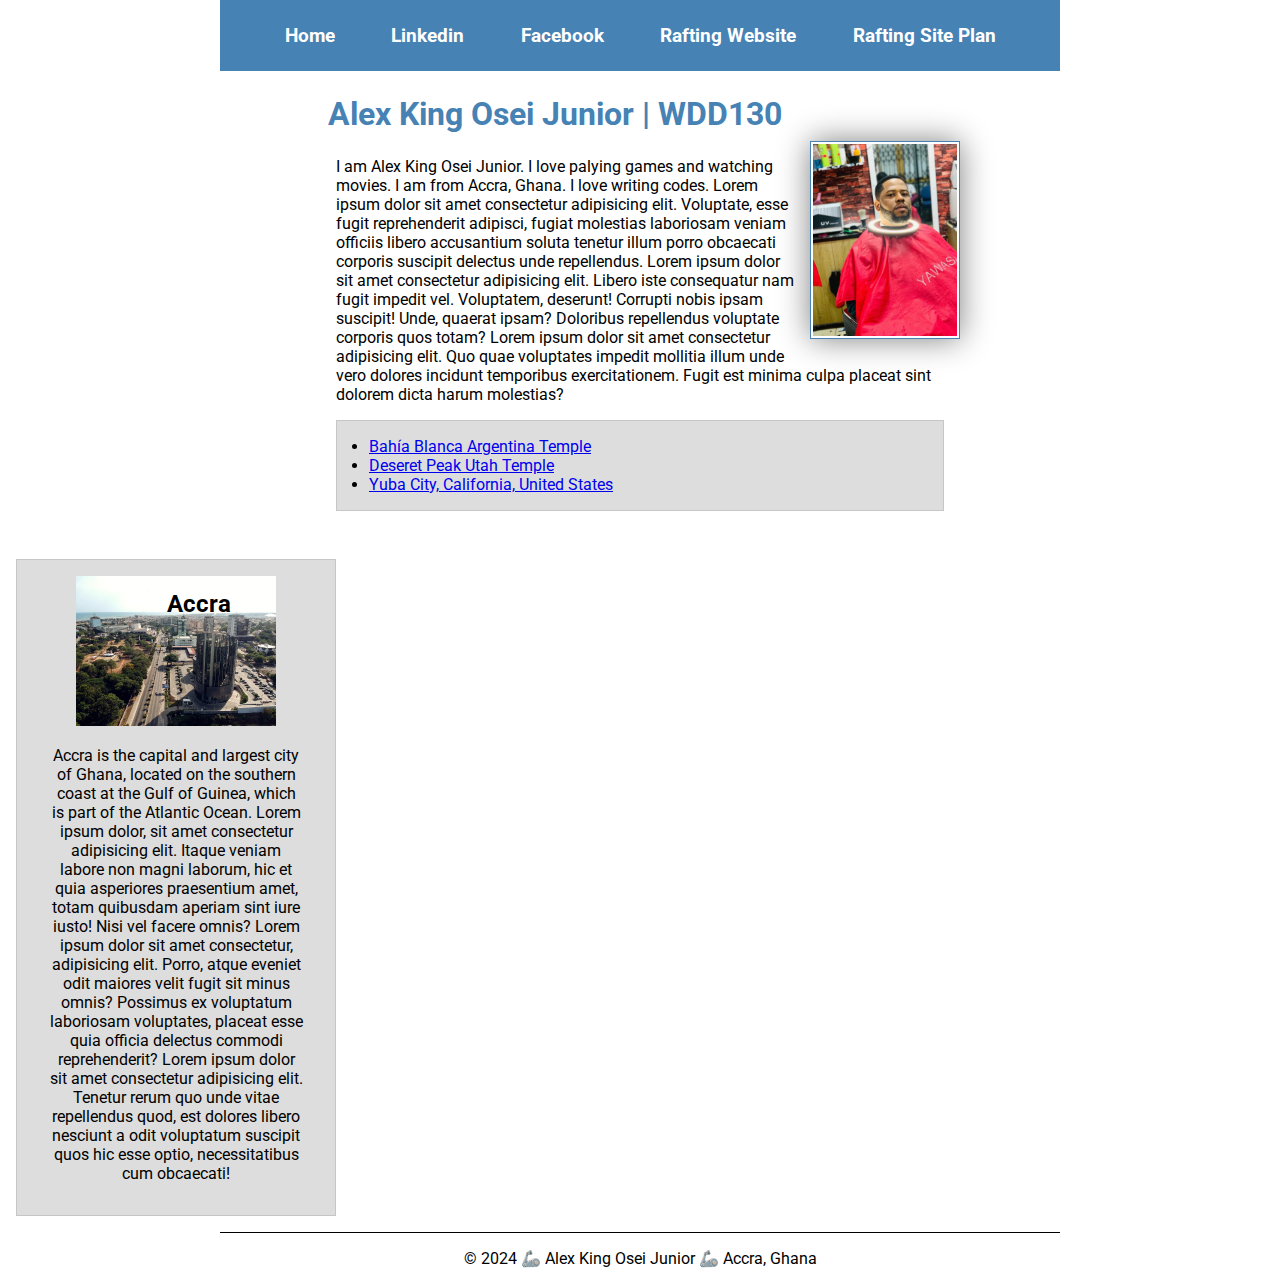
<file: index.html>
<!DOCTYPE html>
<html lang="en">
<!-- Updated yesterday -->
<head>
    <meta charset="UTF-8">
    <meta name="viewport" content="width=device-width, initial-scale=1.0">
    <meta name="description" content="Alex Osei's BYU WDD130 course homepage">
    <title>Alex King Osei Junior | WDD 130</title>
    <meta name="author" content="Alex King Osei Junior">
    <link rel="stylesheet" type="text/css" href="styles/styles.css">
    <link rel="preconnect" href="https://fonts.googleapis.com" crossorigin>
    <link rel="preconnect" href="https://fonts.gstatic.com" crossorigin>
    <link rel="stylesheet" type="text/css" href="https://fonts.googleapis.com/css2?family=Roboto&display=swap">
</head>
<body>
    <header>
        <nav>
            <a href="#">Home</a>
            <a href="https://www.linkedin.com/in/alex-osei-9a111a1b2/?lipi=urn%3Ali%3Apage%3Aprofile_common_profile_index%3Bfdef8613-1549-4d7d-bf52-ff34095c4c01">Linkedin</a>
            <a href="facebook.com">Facebook</a>
            <a href="wwr/">Rafting Website</a>
            <a href="wwr/site-plan-rafting.html">Rafting Site Plan</a>
        </nav>
    </header>
    <div class="grid">
        <main>
            <h1>Alex King Osei Junior | WDD130</h1>
            <img src="images/profile.jpg" alt="Hello, I'm Alex." width="200">
            <p>I am Alex King Osei Junior. I love palying games and watching movies. I am from Accra, Ghana. I love writing codes. Lorem ipsum dolor sit amet consectetur adipisicing elit. Voluptate, esse fugit reprehenderit adipisci, fugiat molestias laboriosam veniam officiis libero accusantium soluta tenetur illum porro obcaecati corporis suscipit delectus unde repellendus. Lorem ipsum dolor sit amet consectetur adipisicing elit. Libero iste consequatur nam fugit impedit vel. Voluptatem, deserunt! Corrupti nobis ipsam suscipit! Unde, quaerat ipsam? Doloribus repellendus voluptate corporis quos totam? Lorem ipsum dolor sit amet consectetur adipisicing elit. Quo quae voluptates impedit mollitia illum unde vero dolores incidunt temporibus exercitationem. Fugit est minima culpa placeat sint dolorem dicta harum molestias?</p>
            <ul class="box indent">
                <li><a href="https://www.churchofjesuschrist.org/temples/details/bahia-blanca-argentina-temple?lang=eng" target="blank">Bahía Blanca Argentina Temple</a></li>
                <li><a href="https://www.churchofjesuschrist.org/temples/details/deseret-peak-utah-temple?lang=eng" target="blank">Deseret Peak Utah Temple</a></li>
                <li><a href="https://www.churchofjesuschrist.org/temples/details/feather-river-california-temple?lang=eng" target="blank">Yuba City, California, United States</a></li>
            </ul>
        </main>
    </div>
    <aside class="box">
        <h2>Accra</h2>
        <img src="images/accra.webp" alt="Accra Landscape" >
        <p>Accra is the capital and largest city of Ghana, located on the southern coast at the Gulf of Guinea, which is part of the Atlantic Ocean. Lorem ipsum dolor, sit amet consectetur adipisicing elit. Itaque veniam labore non magni laborum, hic et quia asperiores praesentium amet, totam quibusdam aperiam sint iure iusto! Nisi vel facere omnis? Lorem ipsum dolor sit amet consectetur, adipisicing elit. Porro, atque eveniet odit maiores velit fugit sit minus omnis? Possimus ex voluptatum laboriosam voluptates, placeat esse quia officia delectus commodi reprehenderit? Lorem ipsum dolor sit amet consectetur adipisicing elit. Tenetur rerum quo unde vitae repellendus quod, est dolores libero nesciunt a odit voluptatum suscipit quos hic esse optio, necessitatibus cum obcaecati!</p>
    </aside>
    <footer>
        <p>&copy; 2024 🦾 Alex King Osei Junior 🦾 Accra, Ghana</p>
    </footer>
</body>
</html>
</file>
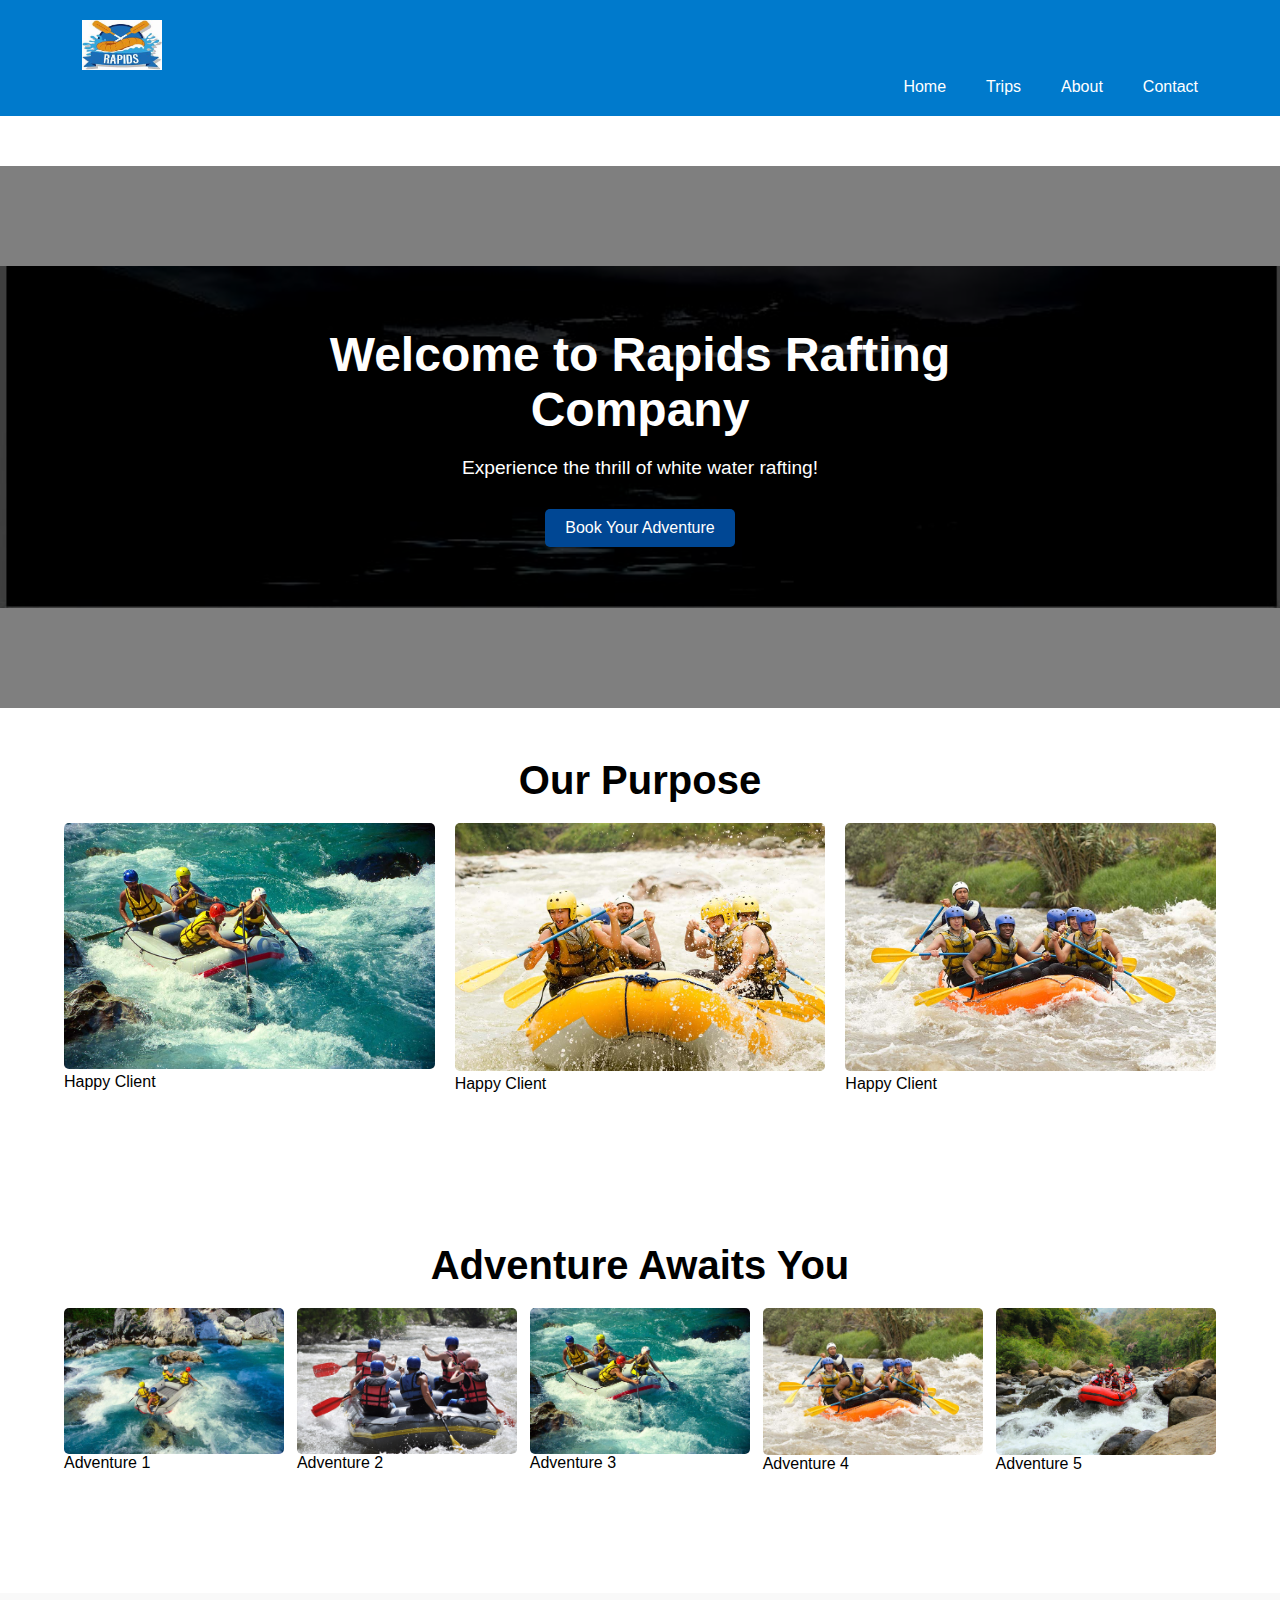
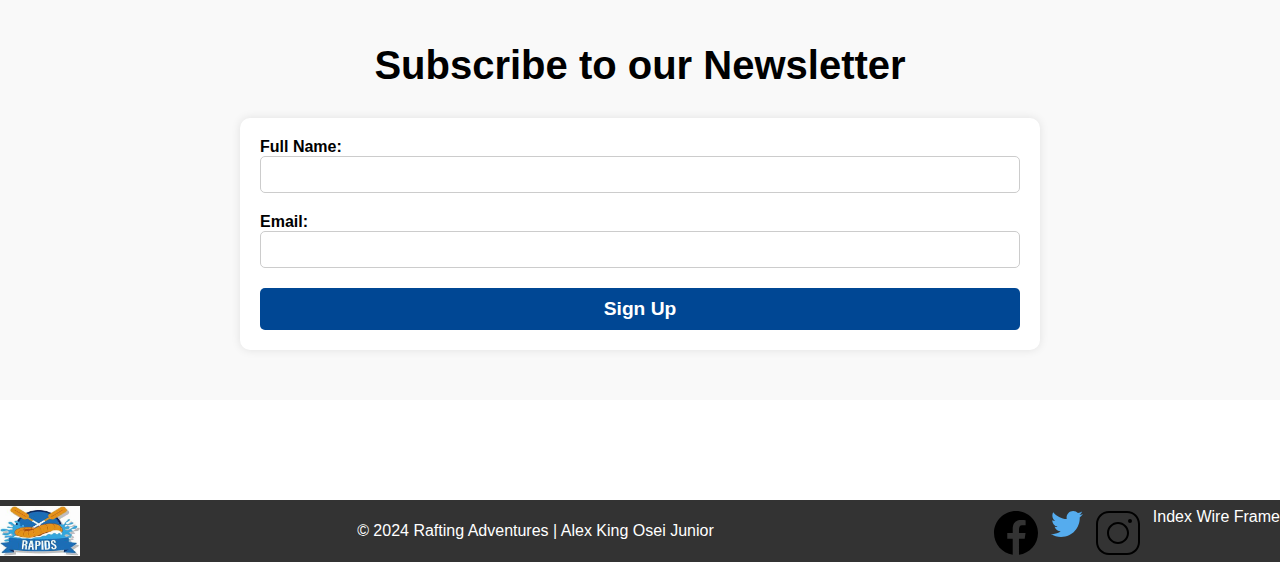
<file: wwr/index.html>
<!DOCTYPE html>
<html lang="en">
<head>
    <meta charset="UTF-8">
    <meta name="viewport" content="width=device-width, initial-scale=1.0">
    <title>Homepage | Rapids Rafting Company</title>
    <meta name="description" content="Homepage or Index | Rapids Rafting Company">
    <meta name="author" content="Alex King Osei Junior">
    <link rel="preconnect" href="https://fonts.googleapis.com">
    <link rel="preconnect" href="https://fonts.gstatic.com" crossorigin>
    <link href="https://fonts.googleapis.com/css2?family=Reddit+Mono:wght@200..900&display=swap" rel="stylesheet">
    <link rel="stylesheet" href="styles/rafting.css">
</head>
<body>
    <header>
        <div class="container">
            <div class="logo">
                <a href="index.html"><img src="images/logo.jpeg" alt="Rafting Adventures Logo"></a>
            </div>
            <nav>
                <ul>
                    <li><a href="index.html">Home</a></li>
                    <li><a href="trips.html">Trips</a></li>
                    <li><a href="about.html">About</a></li>
                    <li><a href="contact.html">Contact</a></li>
                </ul>
            </nav>
        </div>
    </header>

    <main>
        <div class="hero">
            <img src="images/hero.jpeg" alt="Hero Image" class="hero-image">
            <div class="hero-content">
                <!-- Your hero content goes here -->
                <h1>Welcome to Rapids Rafting Company</h1>
                <p>Experience the thrill of white water rafting!</p>
                <a href="trips.html" class="button">Book Your Adventure</a>
            </div>
        </div>
        <section class="content">
            <div class="container">
                <h2 class="center">Our Purpose</h2>
                <div class="grid">
                    <div class="grid-item">
                        <figure>
                            <img src="images/rafting55_1024.jpg" alt="Happy Client">
                            <figcaption>Happy Client</figcaption>
                        </figure>
                    </div>
                    <div class="grid-item">
                        <figure>
                            <img src="images/rafting57_1024.jpg" alt="Happy Client">
                            <figcaption>Happy Client</figcaption>
                        </figure>
                    </div>
                    <div class="grid-item">
                        <figure>
                            <img src="images/rafting60_1024.jpg" alt="Happy Client">
                            <figcaption>Happy Client</figcaption>
                        </figure>   
                    </div>
                </div>
            </div>
        </section>

        <section class="adventures">
            <div class="container">
                <h2>Adventure Awaits You</h2>
                <div class="adventure-gallery">
                    <div class="adventure-item">
                        <figure>
                            <img src="images/rafting54_1024.jpg" alt="Adventure 1">
                            <figcaption>Adventure 1</figcaption>
                        </figure>
                    </div>
                    <div class="adventure-item">
                        <figure>
                            <img src="images/rafting48_1024.jpg" alt="Adventure 2">
                            <figcaption>Adventure 2</figcaption>
                        </figure>
                    </div>
                    <div class="adventure-item">
                        <figure>
                            <img src="images/rafting55_1024.jpg" alt="Adventure 3">
                            <figcaption>Adventure 3</figcaption>
                        </figure>
                    </div>
                    <div class="adventure-item">
                        <figure>
                            <img src="images/rafting60_1024.jpg" alt="Adventure 4">
                            <figcaption>Adventure 4</figcaption>
                        </figure>
                    </div>
                    <div class="adventure-item">
                        <figure>
                            <img src="images/rafting38_1024.jpg" alt="Adventure 5">
                            <figcaption>Adventure 5</figcaption>
                        </figure>
                    </div>
                </div>
            </div>
        </section>

        <section class="newsletter">
            <div class="container">
                <h2>Subscribe to our Newsletter</h2>
                <form action="#" method="post" id="newsletterForm">
                    <div class="form-group">
                        <label for="fullName">Full Name:</label>
                        <input type="text" id="fullName" name="fullName" required>
                    </div>
                    <div class="form-group">
                        <label for="email">Email:</label>
                        <input type="email" id="email" name="email" required>
                    </div>
                    <button type="submit" class="btn">Sign Up</button>
                </form>
            </div>
        </section>
        
    </main>

    <footer>
        <div class="logo">
            <a href="index.html"><img src="images/logo.jpeg" alt="Rafting Adventures Logo"></a>
        </div>
        <p>&copy; 2024 Rafting Adventures | Alex King Osei Junior</p>
        <nav class="sociallinks">
            <a href="https://facebook.com"><img src="images/facebook.svg" alt="Facebook"></a>
            <a href="https://twitter.com"><img src="images/twitter.svg" alt="Twitter"></a>
            <a href="https://instagram.com"><img src="images/instagram.svg" alt="Instagram"></a>
            <a href="https://app.moqups.com/dSlPEI2jwYvcZHAPvSZBsj0ehs3PNUal/view/page/ad72bb26f"> Index Wire Frame</a>
        </nav>
    </footer>
</body>
</html>
</file>
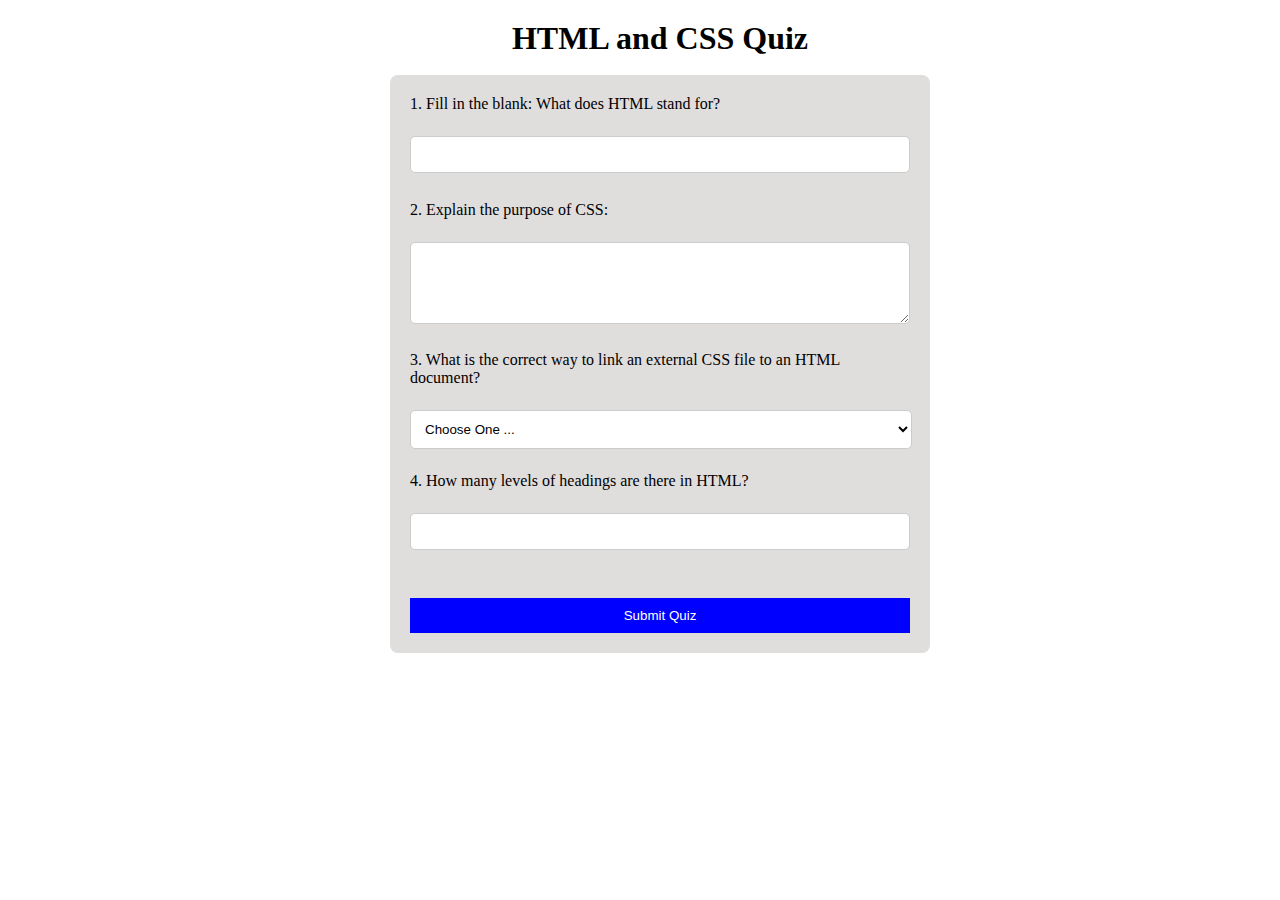
<file: quiz.html>
<!DOCTYPE html>
<html lang="en">
<head>
  <meta charset="UTF-8">
  <meta name="viewport" content="width=device-width, initial-scale=1.0">
  <title>Quiz</title>
  <meta name="description" content="Quiz">
  <meta name="author" content="Alex King Osei Junior">
  <link rel="preconnect" href="https://fonts.googleapis.com">
  <link rel="preconnect" href="https://fonts.gstatic.com" crossorigin>
  <link href="https://fonts.googleapis.com/css2?family=Reddit+Mono:wght@200..900&display=swap" rel="stylesheet">
  <link rel="stylesheet" type="text/css" href="styles/quiz.css">
</head>
<body>
  <h1 class="quiz-heading">HTML and CSS Quiz</h1><br>
  <form id="quizForm">
    <div class="question-container">
      <label for="q1" class="question-label">1. Fill in the blank: What does HTML stand for?</label><br>
      <input type="text" id="q1" name="q1" class="question-input" required><br><br>
    </div>

    <div class="question-container">
      <label for="q2" class="question-label">2. Explain the purpose of CSS:</label><br>
      <textarea id="q2" name="q2" class="question-input" rows="4" cols="50" required></textarea><br><br>
    </div>

    <div class="question-container">
      <label for="q3" class="question-label">3. What is the correct way to link an external CSS file to an HTML document?</label><br>
      <select id="q3" name="q3" class="question-input" required>
        <option value="" selected disabled>Choose One ...</option>
        <option value="1">Using the &lt;link&gt; tag</option>
        <option value="2">Using the &lt;style&gt; tag</option>
        <option value="3">Using the &lt;script&gt; tag</option>
      </select><br><br>
    </div>

    <div class="question-container">
      <label for="q4" class="question-label">4. How many levels of headings are there in HTML?</label><br>
      <input type="number" id="q4" name="q4" class="question-input" min="1" required><br><br>
    </div>

    <button type="submit" class="submit-button">Submit Quiz</button>
  </form>
</body>
</html>
</file>
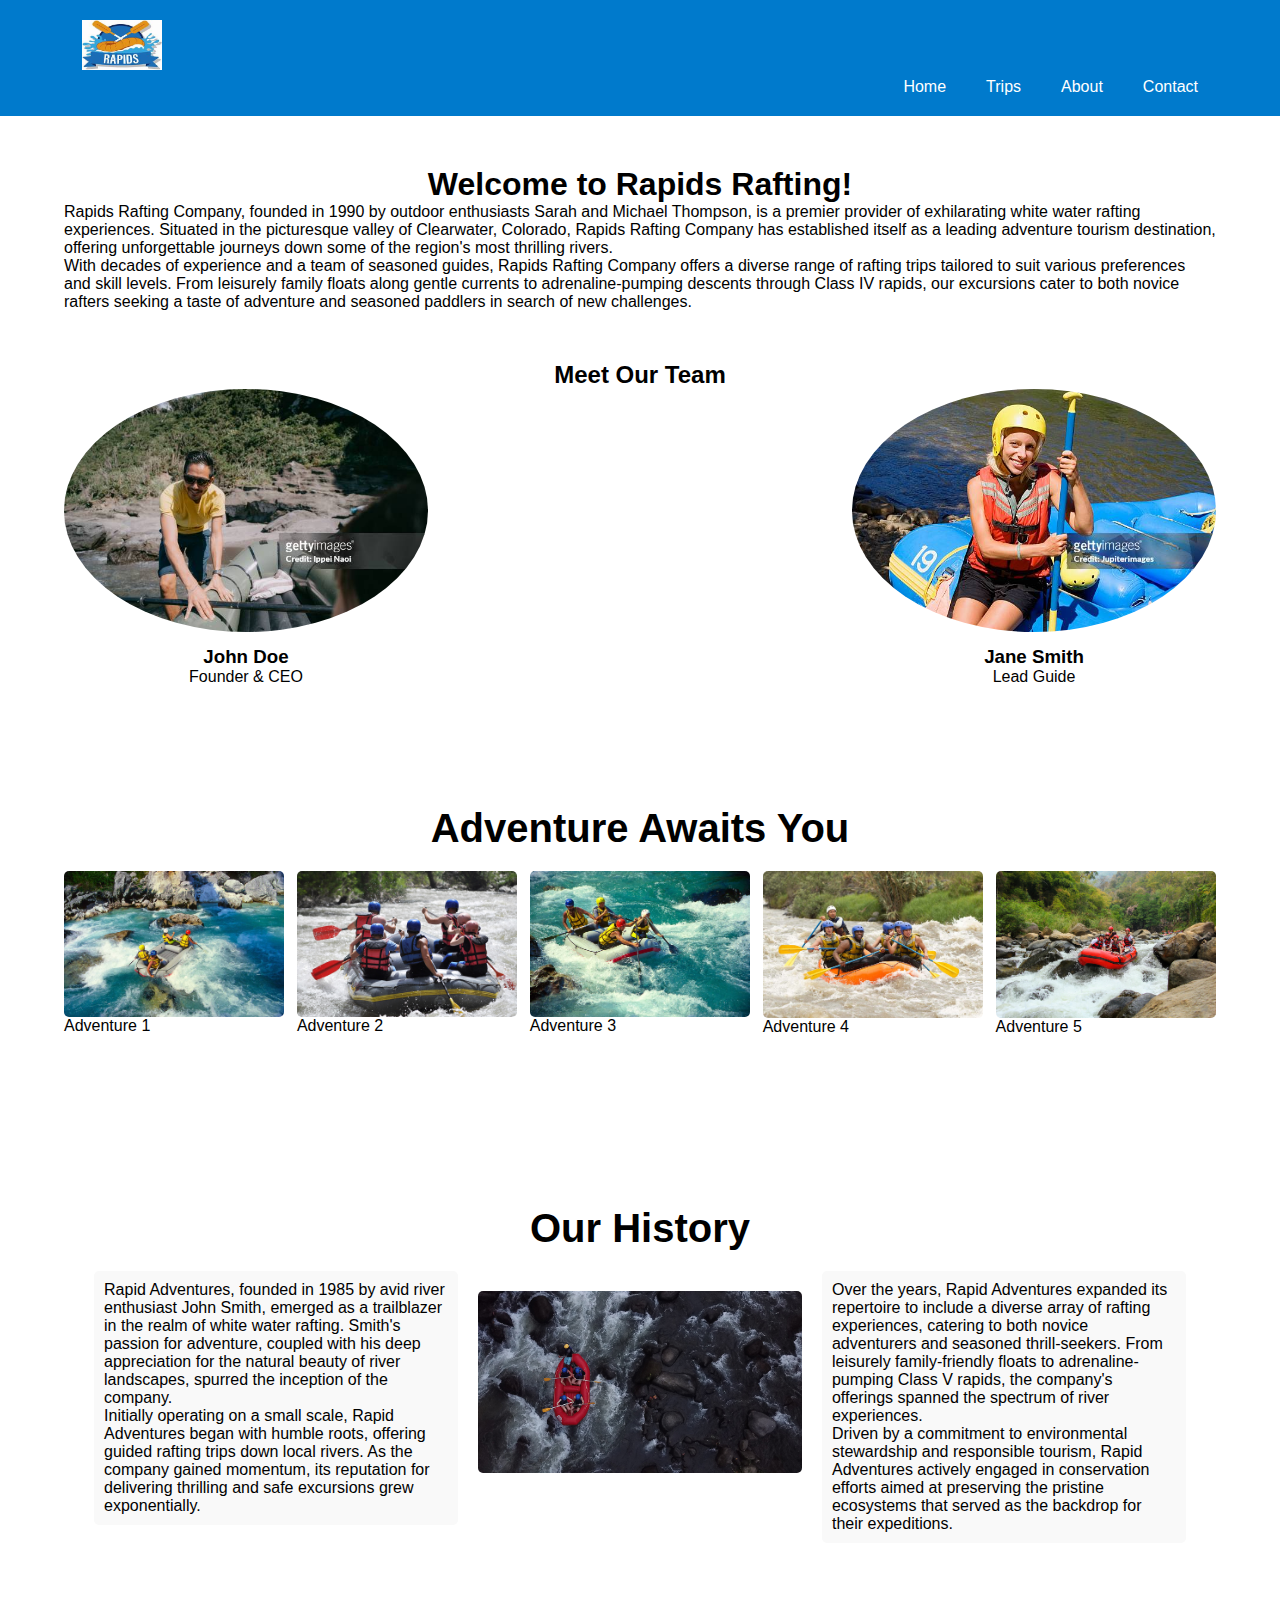
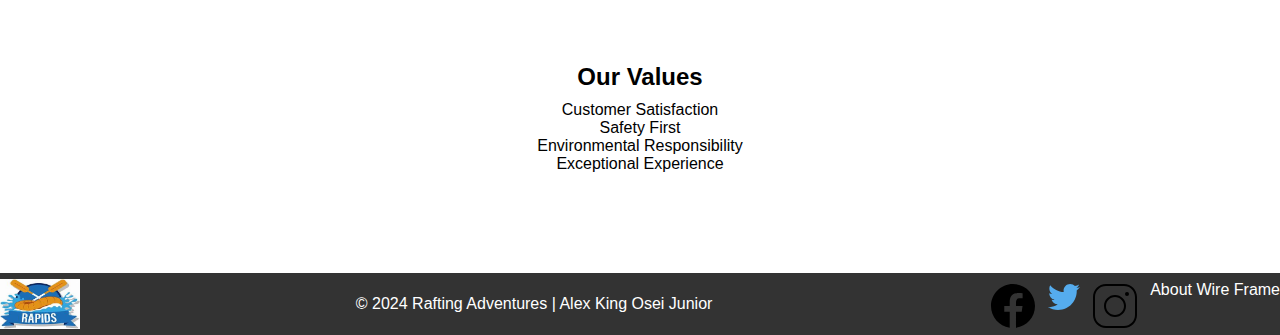
<file: wwr/about.html>
<!DOCTYPE html>
<html lang="en">
<head>
    <meta charset="UTF-8">
    <meta name="viewport" content="width=device-width, initial-scale=1.0">
    <title>About Us</title>
    <meta name="description" content="About Us | Rapids Rafting Company">
    <meta name="author" content="Alex King Osei Junior">
    <link rel="preconnect" href="https://fonts.googleapis.com">
    <link rel="preconnect" href="https://fonts.gstatic.com" crossorigin>
    <link href="https://fonts.googleapis.com/css2?family=Reddit+Mono:wght@200..900&display=swap" rel="stylesheet">
    <link rel="stylesheet" href="styles/rafting.css">
</head>
<body>
    <header>
        <div class="container">
            <div class="logo">
                <a href="index.html"><img src="images/logo.jpeg" alt="Rafting Adventures Logo"></a>
            </div>
            <nav>
                <ul>
                    <li><a href="index.html">Home</a></li>
                    <li><a href="trips.html">Trips</a></li>
                    <li><a href="about.html">About</a></li>
                    <li><a href="contact.html">Contact</a></li>
                </ul>
            </nav>
        </div>
    </header>

    <main>
        <section class="welcome">
            <div class="container">
                <h1>Welcome to Rapids Rafting!</h1>
                <p>Rapids Rafting Company, founded in 1990 by outdoor enthusiasts Sarah and Michael Thompson, is a premier provider of exhilarating white water rafting experiences. Situated in the picturesque valley of Clearwater, Colorado, Rapids Rafting Company has established itself as a leading adventure tourism destination, offering unforgettable journeys down some of the region's most thrilling rivers. <br>
                With decades of experience and a team of seasoned guides, Rapids Rafting Company offers a diverse range of rafting trips tailored to suit various preferences and skill levels. From leisurely family floats along gentle currents to adrenaline-pumping descents through Class IV rapids, our excursions cater to both novice rafters seeking a taste of adventure and seasoned paddlers in search of new challenges.</p>
            </div>
        </section>

        <section class="team">
            <div class="container">
                <h2>Meet Our Team</h2>
                <div class="team-members">
                    <div class="member">
                        <img src="images/gettyimages1270528182.jpg" alt="Team Member 1">
                        <h3>John Doe</h3>
                        <p>Founder & CEO</p>
                    </div>
                    <div class="member">
                        <img src="images/gettyimage78058633.jpg" alt="Team Member 2">
                        <h3>Jane Smith</h3>
                        <p>Lead Guide</p>
                    </div>
                    
                    <!-- Add more team members -->
                </div>
            </div>
        </section>

        <section class="adventures">
            <div class="container">
                <h2>Adventure Awaits You</h2>
                <div class="adventure-gallery">
                    <div class="adventure-item">
                        <figure>
                            <img src="images/rafting54_1024.jpg" alt="Adventure 1">
                            <figcaption>Adventure 1</figcaption>
                        </figure>
                    </div>
                    <div class="adventure-item">
                        <figure>
                            <img src="images/rafting48_1024.jpg" alt="Adventure 2">
                            <figcaption>Adventure 2</figcaption>
                        </figure>
                    </div>
                    <div class="adventure-item">
                        <figure>
                            <img src="images/rafting55_1024.jpg" alt="Adventure 3">
                            <figcaption>Adventure 3</figcaption>
                        </figure>
                    </div>
                    <div class="adventure-item">
                        <figure>
                            <img src="images/rafting60_1024.jpg" alt="Adventure 4">
                            <figcaption>Adventure 4</figcaption>
                        </figure>
                    </div>
                    <div class="adventure-item">
                        <figure>
                            <img src="images/rafting38_1024.jpg" alt="Adventure 5">
                            <figcaption>Adventure 5</figcaption>
                        </figure>
                    </div>
                </div>
            </div>
        </section>
        
        <section class="history">
            <div class="container">
                <h2>Our History</h2>
                <div class="history-grid">
                    <div class="history-item">
                        <p>Rapid Adventures, founded in 1985 by avid river enthusiast John Smith, emerged as a trailblazer in the realm of white water rafting. Smith's passion for adventure, coupled with his deep appreciation for the natural beauty of river landscapes, spurred the inception of the company. <br>

                        Initially operating on a small scale, Rapid Adventures began with humble roots, offering guided rafting trips down local rivers. As the company gained momentum, its reputation for delivering thrilling and safe excursions grew exponentially. <br></p>
                    </div>
                    <div class="history-item history-image">
                        <img src="images/rafting16_1024.jpg" alt="History Image">
                    </div>
                    <div class="history-item">
                        <p>Over the years, Rapid Adventures expanded its repertoire to include a diverse array of rafting experiences, catering to both novice adventurers and seasoned thrill-seekers. From leisurely family-friendly floats to adrenaline-pumping Class V rapids, the company's offerings spanned the spectrum of river experiences. <br>

                        Driven by a commitment to environmental stewardship and responsible tourism, Rapid Adventures actively engaged in conservation efforts aimed at preserving the pristine ecosystems that served as the backdrop for their expeditions.  <br></p>
                    </div>
                </div>
            </div>
        </section>
        
        <section class="values">
            <div class="container">
                <h2>Our Values</h2>
                <ol>
                    <li>Customer Satisfaction</li>
                    <li>Safety First</li>
                    <li>Environmental Responsibility</li>
                    <li>Exceptional Experience</li>
                </ol>
            </div>
        </section>
    </main>

    <footer>
        <div class="logo">
            <a href="index.html"><img src="images/logo.jpeg" alt="Rafting Adventures Logo"></a>
        </div>
        <p>&copy; 2024 Rafting Adventures | Alex King Osei Junior</p>
        <nav class="sociallinks">
            <a href="https://facebook.com"><img src="images/facebook.svg" alt="Facebook"></a>
            <a href="https://twitter.com"><img src="images/twitter.svg" alt="Twitter"></a>
            <a href="https://instagram.com"><img src="images/instagram.svg" alt="Instagram"></a>
            <a href="https://app.moqups.com/ZSMSAwaINdn2pd31CtAe5NShdQxU2Heb/view/page/af6ee6184">About Wire Frame</a>
        </nav>
    </footer>

</body>
</html>
</file>
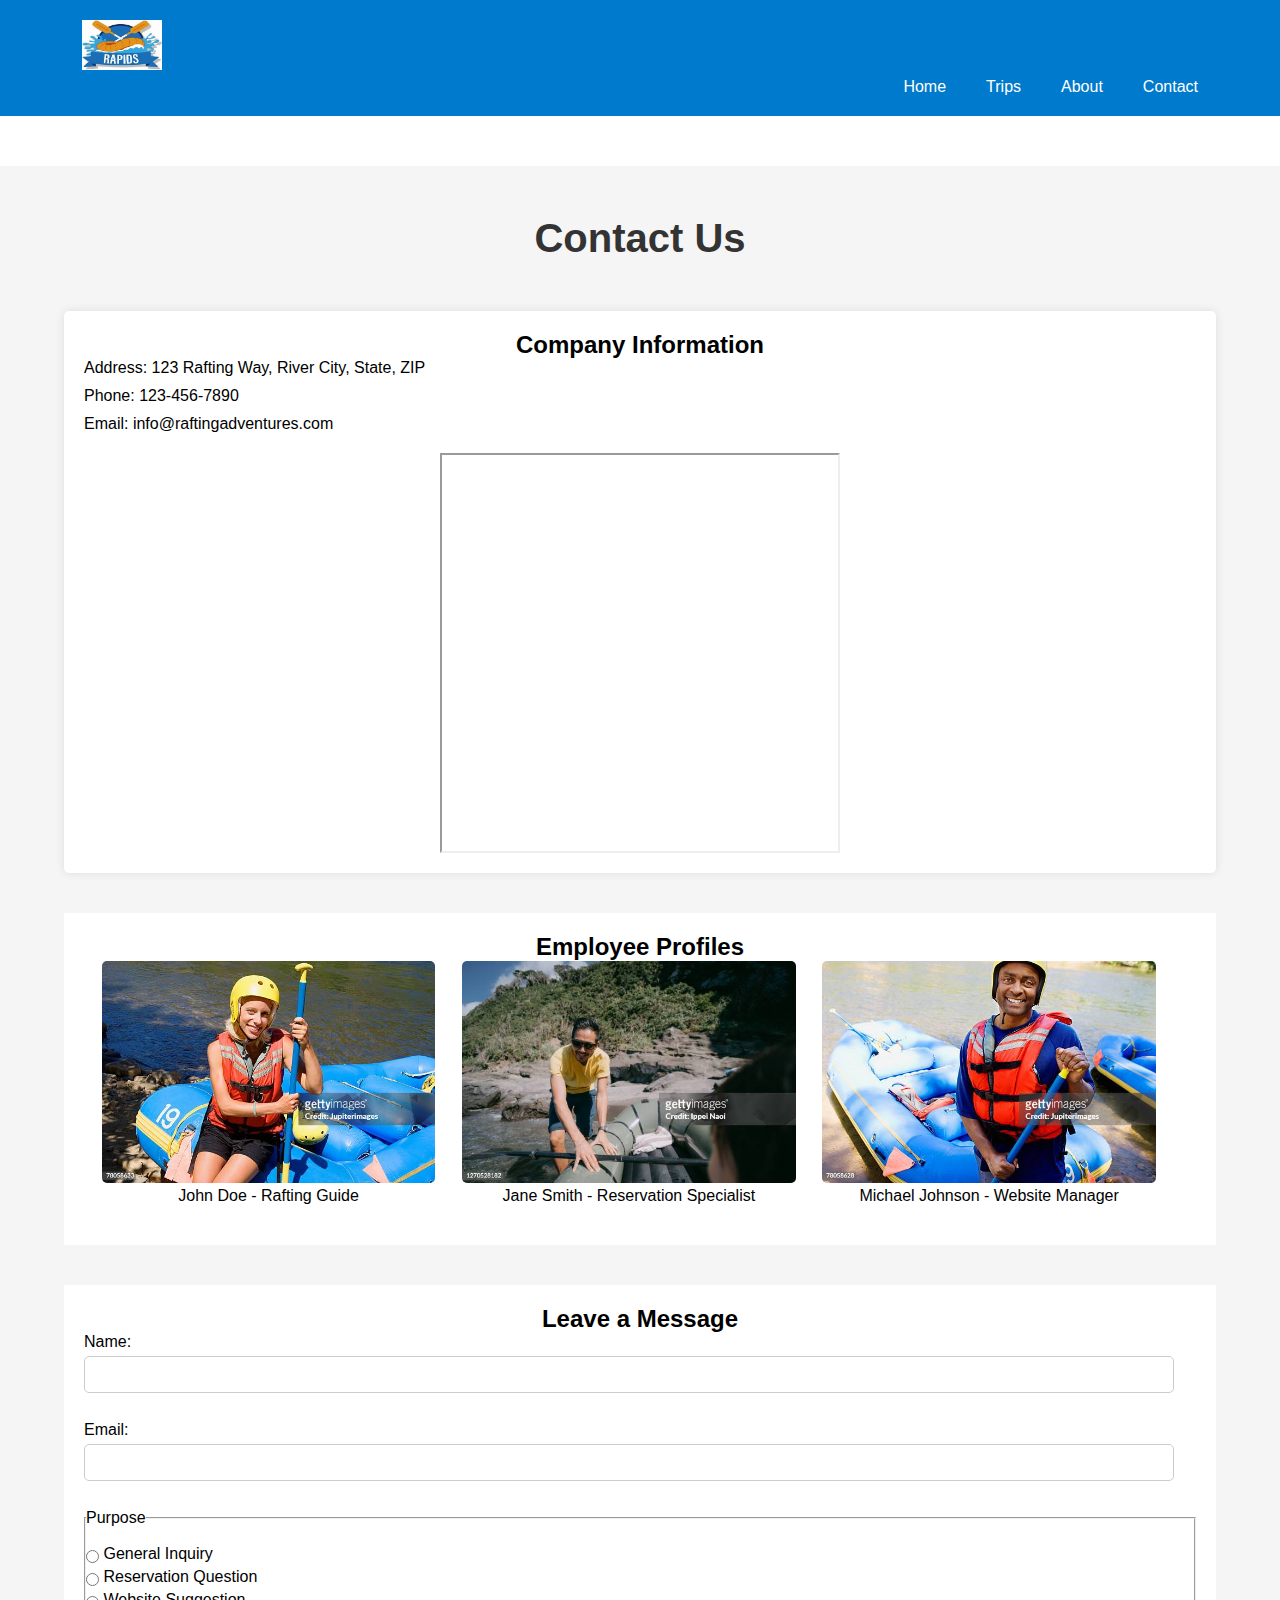
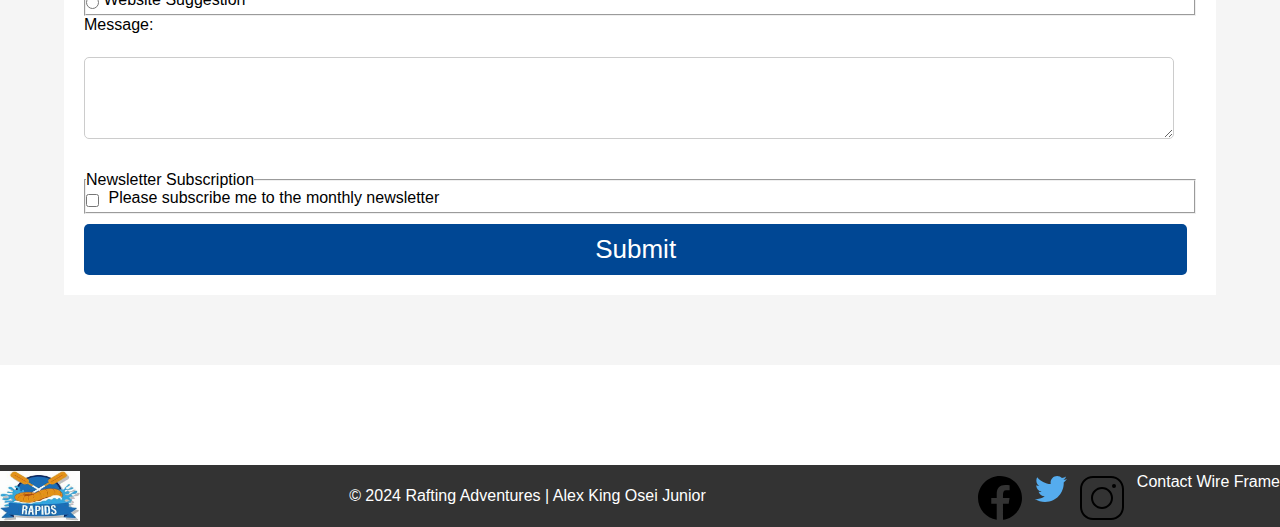
<file: wwr/contact.html>
<!DOCTYPE html>
<html lang="en">
<head>
    <meta charset="UTF-8">
    <meta name="viewport" content="width=device-width, initial-scale=1.0">
    <title>Contact Us | Rapids Rafting Company</title>
    <meta name="description" content="Contact Us | Rapids Rafting Company">
    <meta name="author" content="Alex King Osei Junior">
    <link rel="preconnect" href="https://fonts.googleapis.com">
    <link rel="preconnect" href="https://fonts.gstatic.com" crossorigin>
    <link href="https://fonts.googleapis.com/css2?family=Reddit+Mono:wght@200..900&display=swap" rel="stylesheet">
    <link rel="stylesheet" href="styles/rafting.css">
</head>
<body>
    <header>
        <div class="container">
            <div class="logo">
                <a href="index.html"><img src="images/logo.jpeg" alt="Rafting Adventures Logo"></a>
            </div>
            <nav>
                <ul>
                    <li><a href="index.html">Home</a></li>
                    <li><a href="trips.html">Trips</a></li>
                    <li><a href="about.html">About</a></li>
                    <li><a href="contact.html">Contact</a></li>
                </ul>
            </nav>
        </div>
    </header>
    <main>
        <section id="contact">
            <div class="container">
                <h1>Contact Us</h1>
            
                <!-- Company information -->
                <div class="company-info">
                    <h2>Company Information</h2>
                    <p>Address: 123 Rafting Way, River City, State, ZIP</p>
                    <p>Phone: 123-456-7890</p>
                    <p>Email: info@raftingadventures.com</p>
                    <!-- Small embedded Google Map -->
                    <div class="map-container">
                    <!-- Embedding a Google Map -->
                        <iframe src="https://www.google.com/maps/embed?pb=!1m18!1m12!1m3!1d155405.72131653642!2d-112.0465272089118!3d33.44837714976259!2m3!1f0!2f0!3f0!3m2!1i1024!2i768!4f13.1!3m3!1m2!1s0x0%3A0x0!2zMzPCsDU2JzIwLjQiTiAxMTLCsDQ5JzQwLjAiVw!5e0!3m2!1sen!2sus!4v1648005361567!5m2!1sen!2sus"></iframe>
                    </div>
                </div>
            
            <!-- Employee profiles -->
                <div class="employee-profiles">
                    <h2>Employee Profiles</h2>
                    <div class="employee">
                        <img src="images/gettyimage78058633.jpg" alt="Employee 1">
                        <p>John Doe - Rafting Guide</p>
                    </div>
                    <div class="employee">
                        <img src="images/gettyimages1270528182.jpg" alt="Employee 2">
                        <p>Jane Smith - Reservation Specialist</p>
                    </div>
                    <div class="employee">
                        <img src="images/gettyimages78058628.jpg" alt="Employee 3">
                        <p>Michael Johnson - Website Manager</p>
                    </div>
                </div>
            
            <!-- User comment form -->
                <div class="comment-form">
                    <h2>Leave a Message</h2>
                    <form action="#" method="POST">
                        <label for="name">Name:</label>
                        <input type="text" id="name" name="name" required><br><br>
                    
                        <label for="email">Email:</label>
                        <input type="email" id="email" name="email" required><br><br>
                    
                        <fieldset class="purpose">
                            <legend>Purpose</legend>
                            <div class="radio-container"><p></p>
                            <br><input type="radio" id="general-inquiry" name="purpose" value="General Inquiry">
                            <label for="general-inquiry">General Inquiry</label><br>
                          
                            <input type="radio" id="reservation-question" name="purpose" value="Reservation Question">
                            <label for="reservation-question">Reservation Question</label><br>
                          
                            <input type="radio" id="website-suggestion" name="purpose" value="Website Suggestion">
                            <label for="website-suggestion">Website Suggestion</label><br>
                            </div>
                        </fieldset>
                      
                        <label for="message">Message:</label><br>
                        <textarea id="message" name="message" rows="4" required></textarea><br><br>
                    
                        <fieldset>
                            <legend>Newsletter Subscription</legend>
                            <input type="checkbox" id="newsletter" name="newsletter" value="Subscribe">
                            <label for="newsletter">Please subscribe me to the monthly newsletter</label>
                        </fieldset>
                        <button type="submit" class="submit-button">Submit</button>
                </form>
             </div>
            </div>
        </section>
    </main>
    <footer>
        <div class="logo">
            <a href="index.html"><img src="images/logo.jpeg" alt="Rafting Adventures Logo"></a>
        </div>
        <p>&copy; 2024 Rafting Adventures | Alex King Osei Junior</p>
        <nav class="sociallinks">
            <a href="https://facebook.com"><img src="images/facebook.svg" alt="Facebook"></a>
            <a href="https://twitter.com"><img src="images/twitter.svg" alt="Twitter"></a>
            <a href="https://instagram.com"><img src="images/instagram.svg" alt="Instagram"></a>
            <a href="https://app.moqups.com/ZSMSAwaINdn2pd31CtAe5NShdQxU2Heb/view/page/af6ee6184">Contact Wire Frame</a>
        </nav>
    </footer>
</body>
</html>
</file>
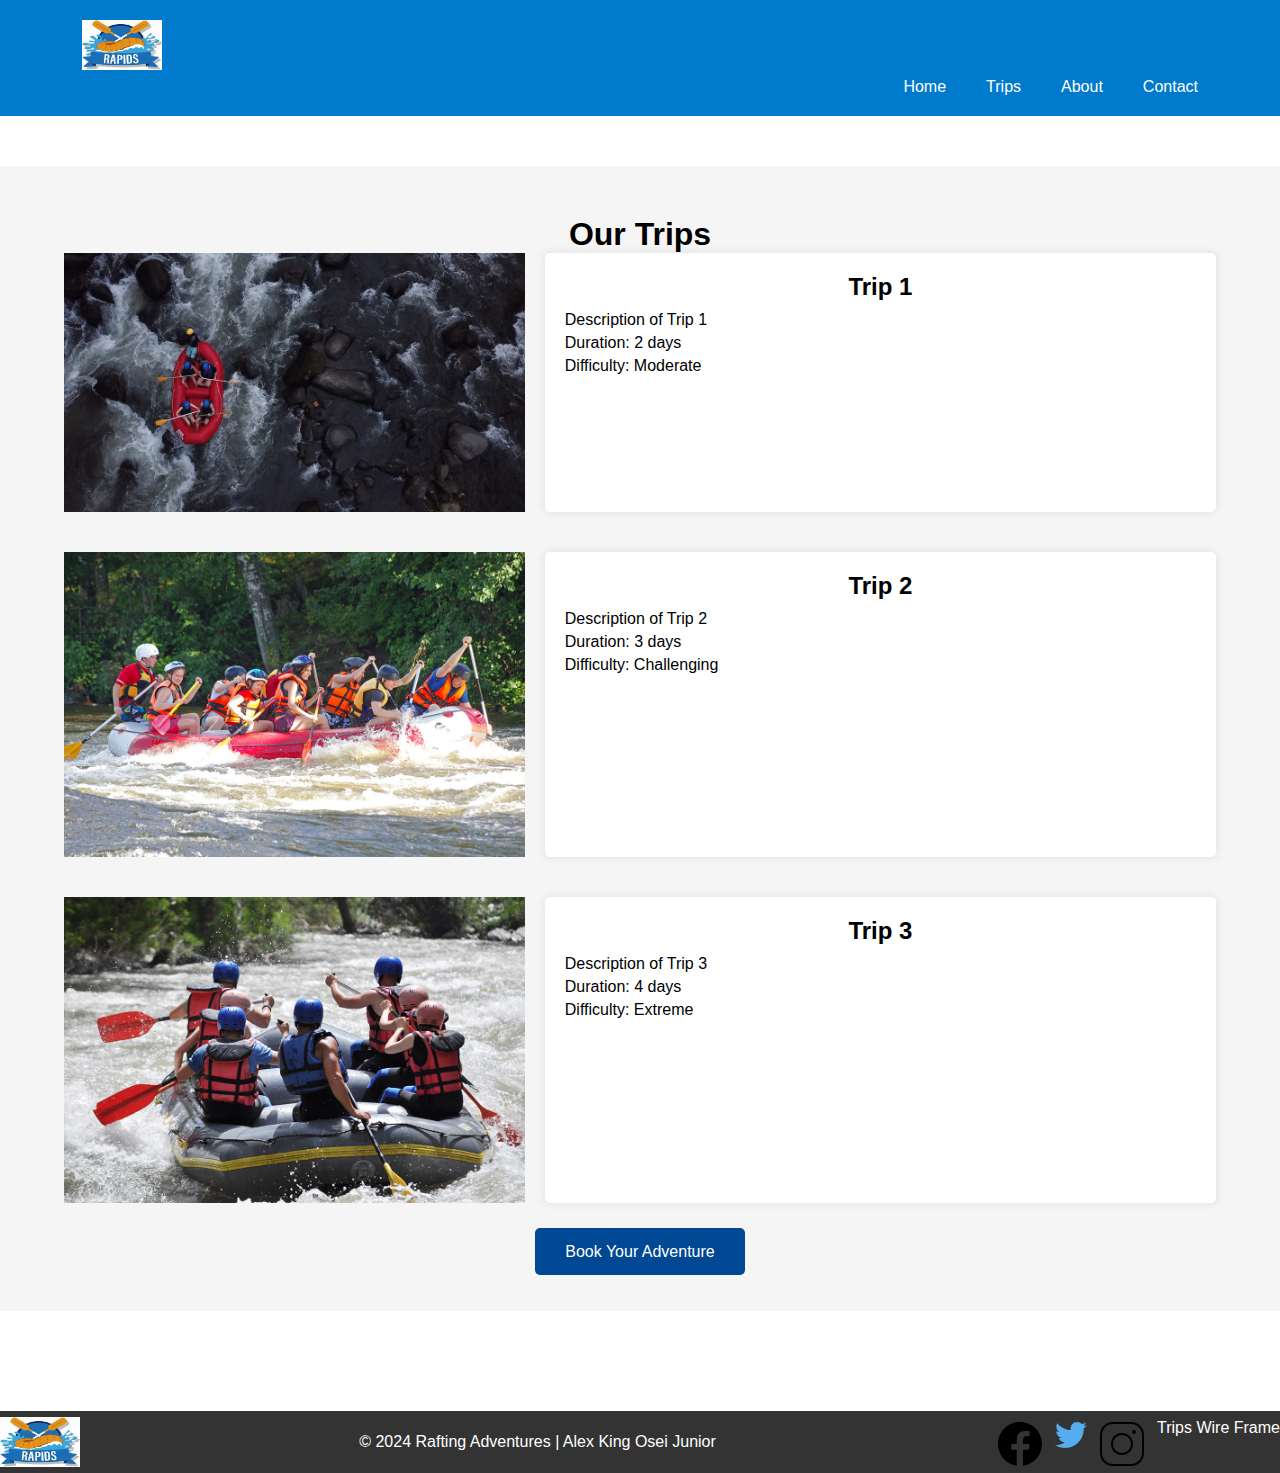
<file: wwr/trips.html>
<!DOCTYPE html>
<html lang="en">
<head>
    <meta charset="UTF-8">
    <meta name="viewport" content="width=device-width, initial-scale=1.0">
    <title>Trips | Rapids Rafting Company</title>
    <meta name="description" content="Trips | Rapids Rafting Company">
    <meta name="author" content="Alex King Osei Junior">
    <link rel="preconnect" href="https://fonts.googleapis.com">
    <link rel="preconnect" href="https://fonts.gstatic.com" crossorigin>
    <link href="https://fonts.googleapis.com/css2?family=Reddit+Mono:wght@200..900&display=swap" rel="stylesheet">
    <link rel="stylesheet" href="styles/rafting.css">
</head>
<body>
    <header>
        <div class="container">
            <div class="logo">
                <a href="index.html"><img src="images/logo.jpeg" alt="Rafting Adventures Logo"></a>
            </div>
            <nav>
                <ul>
                    <li><a href="index.html">Home</a></li>
                    <li><a href="trips.html">Trips</a></li>
                    <li><a href="about.html">About</a></li>
                    <li><a href="contact.html">Contact</a></li>
                </ul>
            </nav>
        </div>
    </header>
    
    <main>
        <section id="trips">
            <div class="container">
                <h1>Our Trips</h1>
                <div class="trip">
                    <img src="images/rafting16_1024.jpg" alt="Trip 1">
                    <div class="trip-details">
                        <h2>Trip 1</h2>
                        <p>Description of Trip 1</p>
                        <p>Duration: 2 days</p>
                        <p>Difficulty: Moderate</p>
                    </div>
                </div>
                <div class="trip">
                    <img src="images/rafting27_1024.jpg" alt="Trip 2">
                    <div class="trip-details">
                        <h2>Trip 2</h2>
                        <p>Description of Trip 2</p>
                        <p>Duration: 3 days</p>
                        <p>Difficulty: Challenging</p>
                    </div>
                </div>
                <div class="trip">
                    <img src="images/rafting48_1024.jpg" alt="Trip 3">
                    <div class="trip-details">
                        <h2>Trip 3</h2>
                        <p>Description of Trip 3</p>
                        <p>Duration: 4 days</p>
                        <p>Difficulty: Extreme</p>
                    </div>
                </div>
                <div class="cta">
                    <a href="contact.html">Book Your Adventure</a>
                </div>
            </div>
        </section>
    </main>
    
    <footer>
        <div class="logo">
            <a href="index.html"><img src="images/logo.jpeg" alt="Rafting Adventures Logo"></a>
        </div>
        <p>&copy; 2024 Rafting Adventures | Alex King Osei Junior</p>
        <nav class="sociallinks">
            <a href="https://facebook.com"><img src="images/facebook.svg" alt="Facebook"></a>
            <a href="https://twitter.com"><img src="images/twitter.svg" alt="Twitter"></a>
            <a href="https://instagram.com"><img src="images/instagram.svg" alt="Instagram"></a>
            <a href="https://app.moqups.com/dSlPEI2jwYvcZHAPvSZBsj0ehs3PNUal/view/page/ac66a6a85">Trips Wire Frame</a>
        </nav>
    </footer>
</body>
</html>
</file>
<file: styles/styles.css>
*{
    margin: 0;
    padding: 0;
    box-sizing: border-box;
}

body{
    font-size: 16px;
    font-family: Roboto, Arial, sans-serif;
}

main {
    grid-column: 2/3;
    margin: 1rem;
    max-width: 640px;
}

header, .grid, footer{
    max-width: 840px;
    margin: 0 auto;
}

.grid{
    display: grid;
    align-items: center;
}

nav {
    margin: 0;
    display: flex;
    background-color: steelblue;
    justify-content: space-evenly;
    padding: 1rem;
}

nav a {
    color: turquoise;
    padding: 0.5rem;
    display: block;
    text-decoration: none;
    font-size: 1.2rem;
    font-weight: 700;
    color: #fff;
}

h1 {
    color: steelblue;
    padding: 0.5rem;
}

main img{
    width: 150px;
    height: auto;
    padding: 2px;
    border: 1px solid steelblue;
    box-shadow: 0 0 30px gray;
    float: right;
    margin: 0 0 1rem 1rem;
}

p {
    margin: 1rem;
}

aside {
    width: 20rem;
    /* margin: 1rem; */
    text-align: center;
    position: relative;
    width: 20rem;
    /* grid-column: 1/2; */
    grid-row: 1/2;
}

aside h2{
    top: 30px;
    left: 150px;
    position: absolute;
}

aside img {
    width: 200px;
    height: auto;
}

footer {
    margin-top: 15px;
    border-top: 1px solid #000;
    text-align:center
}

/*Class Selectors*/
.box{
    margin: 1rem;
    border: 1px solid rgba(0, 0, 0, 0.1);
    padding: 1rem;
    grid-column: 1/3;
    grid-row: 1/3;
    background-color: #ddd;
    color: #000;
}

.indent{
    padding-left: 2rem;
}
</file>
<file: wwr/styles/rafting.css>
:root {
    --primary-color: #007acc;
    --secondary-color: #4caf50;
    --text-color: #333;
    --heading-font: 'Montserrat', sans-serif;
    --paragraph-font: 'Roboto', sans-serif;

    --nav-background-color: #009688;
    --nav-link-color: #fff;
    --nav-hover-link-color: #8bc34a;
    --nav-hover-background-color: #673ab7;
    --footer-text-color: #fff;
}

* {
    margin: 0;
    padding: 0;
    box-sizing: border-box;
}

body {
    font-family: Arial, sans-serif;
}

.container {
    width: 90%;
    margin: 0 auto;
}

.logo img {
    width: 80px;
    display: block;
    max-height: 50px;
}

header h1 {
    margin: 0;
    float: left;
}

nav ul, nav ul li, nav ul, nav ul li a {
    display: flex;
    list-style-type: none;
    margin-left: 20px;
    float: right;
    color: #fff;
    text-decoration: none;
    color: #fff;
    text-decoration: none;
}

@media (max-width: 768px) {
    .header-content {
        flex-direction: column;
        align-items: center;
    }
    .logo img {
        margin-bottom: 20px;
    }
}

header {
    background-color: var(--primary-color);
    color: #fff;
    padding: 20px 0;
    display: grid;
    grid-template-columns: auto 1fr;
    align-items: center;
    padding: 20px;
    display: flex;
    justify-content: space-between;
    align-items: center;
}

.center {
    text-align: center;
}

nav a:visited,
nav a:hover {
  text-decoration: none;
  margin-left: 20px;
  color: var(--nav-link-color);
  background-color: var(--nav-background-color);
}

.content-heading {
    text-align: center;
    margin-bottom: 20px;
}

.content {
    padding: 50px 0;
}

.content h2 {
    font-size: 2.5em;
    margin-bottom: 20px;
}

.grid {
    display: grid;
    grid-template-columns: repeat(auto-fit, minmax(250px, 1fr));
    grid-gap: 20px;
}

.grid-item img {
    max-width: 100%;
    border-radius: 5px;
}

.grid-item p {
    font-size: 1.1em;
    line-height: 1.6;
}

.newsletter {
    background-color: #f9f9f9;
    padding: 50px 0;
}

.newsletter h2 {
    text-align: center;
    margin-bottom: 30px;
    font-size: 2.5em;
}

.newsletter .container {
    max-width: 800px;
    margin: 0 auto;
}

.newsletter form {
    background-color: #fff;
    border-radius: 10px;
    box-shadow: 0 0 10px rgba(0, 0, 0, 0.1);
    padding: 20px;
}

.newsletter .form-group {
    margin-bottom: 20px;
}

.newsletter label {
    display: block;
    font-weight: bold;
}

.newsletter input[type="text"],
.newsletter input[type="email"] {
    width: 100%;
    padding: 10px;
    border: 1px solid #ccc;
    border-radius: 5px;
}

.newsletter button[type="submit"] {
    display: block;
    width: 100%;
    padding: 10px;
    background-color: #004794;
    color: #fff;
    border: none;
    border-radius: 5px;
    cursor: pointer;
    font-size: 1.2em;
    transition: background-color 0.3s ease;
}

.newsletter button[type="submit"]:hover {
    background-color: #1A421A;
    margin-bottom: 50px;
}

.history h2 {
    font-size: 2.5em;
    margin-bottom: 20px;
    text-align: center; 
}

main {
    padding: 50px 0;
}

.welcome h2 {
    font-size: 2.5em;
    margin-bottom: 20px;
}

.welcome p{
    color: #000;
}

.team-members {
    display: flex;
    justify-content: space-between;
    flex-wrap: wrap;
}

.member {
    width: calc(33.33% - 20px);
    margin-bottom: 20px;
    text-align: center;
}

.member img {
    max-width: 100%;
    border-radius: 50%;
}

.member h3 {
    margin-top: 10px;
}

.values ol {
    list-style-type: none;
    text-align: center;
    margin-top: 0.9%;
}

h1, h2, h3, h4, h5, h6 {
    text-align: center;
}

.adventures {
    padding: 50px 0;
}

.adventures h2 {
    text-align: center;
    font-size: 2.5em;
    margin-bottom: 20px;
}

.adventure-gallery {
    display: flex;
    justify-content: space-between;
    flex-wrap: wrap;
}

.adventure-item {
    width: calc(20% - 10px);
    margin-bottom: 20px;
}

.adventure-item img {
    max-width: 100%;
    display: block;
    border-radius: 5px;
}

.history {
    padding: 50px 0;
}

.history h2 {
    text-align: center;
    font-size: 2.5em;
    margin-bottom: 20px;
}

.history-grid {
    display: flex;
    flex-wrap: wrap;
    justify-content: center;
}

.history-item {
    width: calc(33.33% - 20px);
    margin-bottom: 20px;
}

.history-item p {
    padding: 10px;
    background-color: #f9f9f9;
    border-radius: 5px;
    color: #000;
}

.history-item.history-image img {
    max-width: 100%;
    display: block;
    border-radius: 5px;
}

.history-item.history-image {
    padding: 20px; 
}

.history-item.history-image img {
    max-width: 100%;
    display: block;
    border-radius: 5px;
}

section {
    margin-bottom: 50px;
}

.company-info p {
    margin-bottom: 10px;
}

.member p{
    color: #000;
}

.employee-profiles {
    text-align: center;
    margin-bottom: 50px;
    color: #000;
}

.employee-profiles .employee {
    width: 30%;
    margin-bottom: 20px;
    display: inline-block;
    vertical-align: top;
    margin-right: 2%;
}

.employee img {
    width: 100%;
    max-width: 100%;
    height: auto;
    border-radius: 5px;
}

.comment-form label {
    display: block;
    margin-bottom: 5px;
}

.comment-form input[type="text"],
.comment-form input[type="email"],
.comment-form textarea {
    width: calc(100% - 22px);
    padding: 10px;
    margin-bottom: 10px;
    border: 1px solid #ccc;
    border-radius: 5px;
}

.comment-form textarea {
    resize: vertical;
}

.comment-form input[type="submit"] {
    padding: 10px 20px;
    background-color: var(--secondary-color);
    color: #fff;
    border: none;
    border-radius: 5px;
    cursor: pointer;
    font-size: 16px;
}

.comment-form input[type="submit"]:hover {
    background-color: #1A421A;
}

.comment-form input[type="checkbox"],
.comment-form input[type="radio"] {
    vertical-align: middle;
}

.comment-form .purpose label,
.comment-form input[type="checkbox"]+label,
.comment-form input[type="radio"]+label {
    display: inline-block;
    vertical-align: middle;
}

.comment-form input[type="checkbox"] {
    margin-right: 5px;
}

.comment-form button[type="submit"]:hover {
    background-color: #1A421A;
}

#contact {
    background-color: #f5f5f5;
    padding: 50px 0;
}

#contact h1 {
    font-size: 2.5em;
    color: #333;
    margin-bottom: 50px;
}

.company-info, .employee-profiles, .comment-form {
    background-color: #fff;
    padding: 20px;
    margin-bottom: 20px;
}

.company-info p{
    color: #000;
}

.company-info {
    border-radius: 5px;
    box-shadow: 0 0 10px rgba(0, 0, 0, 0.1);
}

.employee-profiles {
    margin-top: 40px;
}

.employee-profiles p{
    color: #000;
}

.comment-form {
    margin-top: 40px;
}

.map-container {
    margin-top: 20px;
    text-align: center;
    height: 400px;
}

.map-container iframe {
    display: inline-block;
    height: 100%;
    width: 400px;
}

.comment-form button[type="submit"] {
    width: calc(101.2% - 22px);
    padding: 10px;
    background-color: #004794;
    color: #fff;
    font-size: 26px;
    border: none;
    border-radius: 5px;
    cursor: pointer;
    display: block;
    margin-top: 10px;
}

h1, h2, h3, h4, h5, h6 {
    text-align: center;
}

#trips {
    background-color: #f5f5f5;
    padding: 50px 0;
    color: #000;
}

.trip {
    display: flex;
    justify-content: space-between;
    margin-bottom: 40px;
}

.trip img {
    max-width: 40%;
    height: auto;
}

.trip-details {
    width: calc(60% - 20px);
    padding: 20px;
    background-color: #fff;
    border-radius: 5px;
    box-shadow: 0 0 10px rgba(0, 0, 0, 0.1);
}

.trip-details h2 {
    margin-bottom: 10px;
}

.trip-details p {
    margin-bottom: 5px;
    color: #000;
}

.cta {
    text-align: center;
}

.cta a {
    background-color: #004794;
    color: #fff;
    padding: 15px 30px;
    border-radius: 5px;
    text-decoration: none;
    transition: background-color 0.3s ease;
}

.cta a:hover {
    background-color: #1A421A;
}

button:hover,
a.button:hover {
    background-color: #1A421A;
}

footer {
    display: flex;
    justify-content: space-between;
    align-items: center;
    background-color: #333;
    align-items: center;
    color: #fff;
}

footer p{
    color: #fff;
}

.sociallinks-container {
    margin-left: auto;
}

.sociallinks {
    display: flex;
    gap: 10px;
}

.sociallinks a {
    margin-left: auto; 
    color: #fff; 
    text-decoration: none; 
    transition: color 0.3s; 
}

.sociallinks a:hover {
    color: #f9f9f9; 
}

.hero {
    position: relative;
    overflow: hidden;
    padding-top: 8px;
    background-size: cover;
    text-align: center;
    padding: 100px 0;
}

.hero-image {
    width: 100%;
    height: auto;
    display: block;
    object-fit: cover; 
}

.hero-content {
    position: absolute;
    top: 50%;
    left: 50%;
    transform: translate(-50%, -50%);
    text-align: center;
    color: #fff; 
    z-index: 2;
}

.hero-content h1 {
    font-size: 6em; 
    margin-bottom: 10px; 
}

.hero-content p {
    font-size: 1.2em; 
    margin-bottom: 20px; 
}

.button {
    display: inline-block;
    padding: 10px 20px;
    background-color: #004794; 
    color: #fff; 
    text-decoration: none;
    border-radius: 5px;
    transition: background-color 0.3s ease;
}

.button:hover {
    background-color: #1A421A;
}

nav {
    margin-top: 8px;
}

.hero h1 {
    font-size: 3em;
    margin-bottom: 20px;
    color: #fff;
}

.hero p {
    font-size: 1.2em;
    margin-bottom: 30px;
    color: #fff;
}

.btn,.btn:hover  {
    display: inline-block;
    background-color: #004794;
    color: #fff;
    padding: 10px 20px;
    border-radius: 5px;
    text-decoration: none;
    font-weight: bold;
    background-color: #1A421A;
}

.hero::before {
    content: "";
    position: absolute;
    top: 0;
    left: 0;
    width: 100%;
    height: 100%;
    background-color: rgba(0, 0, 0, 0.5); /* Adjust the opacity as needed */
    z-index: 1;
}
</file>
<file: styles/quiz.css>
body, h1, form, label, input, textarea, select, button {
    margin: 0;
    padding: 0;
}

body, input, textarea, select, button {
    width: 100%;
}
  
body {
    padding: 20px;
    text-align: center;
}
  
form {
    max-width: 500px;
    margin: 0 auto;
    background-color: #e0dddd;
    padding: 20px;
    border-radius: 8px;
}
  

.question-container {
    text-align: left;
    margin-bottom: 5px;
}
  
.question-label {
    cursor: pointer;
    color: black;
    cursor: pointer;
    display: block;
    margin-bottom: 5px;
}
  
.question-input {
    width: calc(100% - 22px);
    padding: 10px;
    border-radius: 5px;
    border: 1px solid #ccc;
}
  
textarea.question-input {
    height: 100%;
}

#q3 {
    width: calc(104.8% - 22px); 
    color: black;
    background-color: white;
    border-radius: 5px;
    border: 1px solid #ccc;
    padding: 10px;
}

.question-input[type="text"],
.question-input[type="number"],
.question-input[type="textarea"],
.question-input[type="select"]{
    margin-bottom: 5px;
}
  
.submit-button {
    background-color: blue;
    color: white;
    border: none;
    padding: 10px;
    cursor: pointer;
    margin-top: 20px;
}
  
.submit-button:hover {
    background-color: darkblue;
}
</file>
